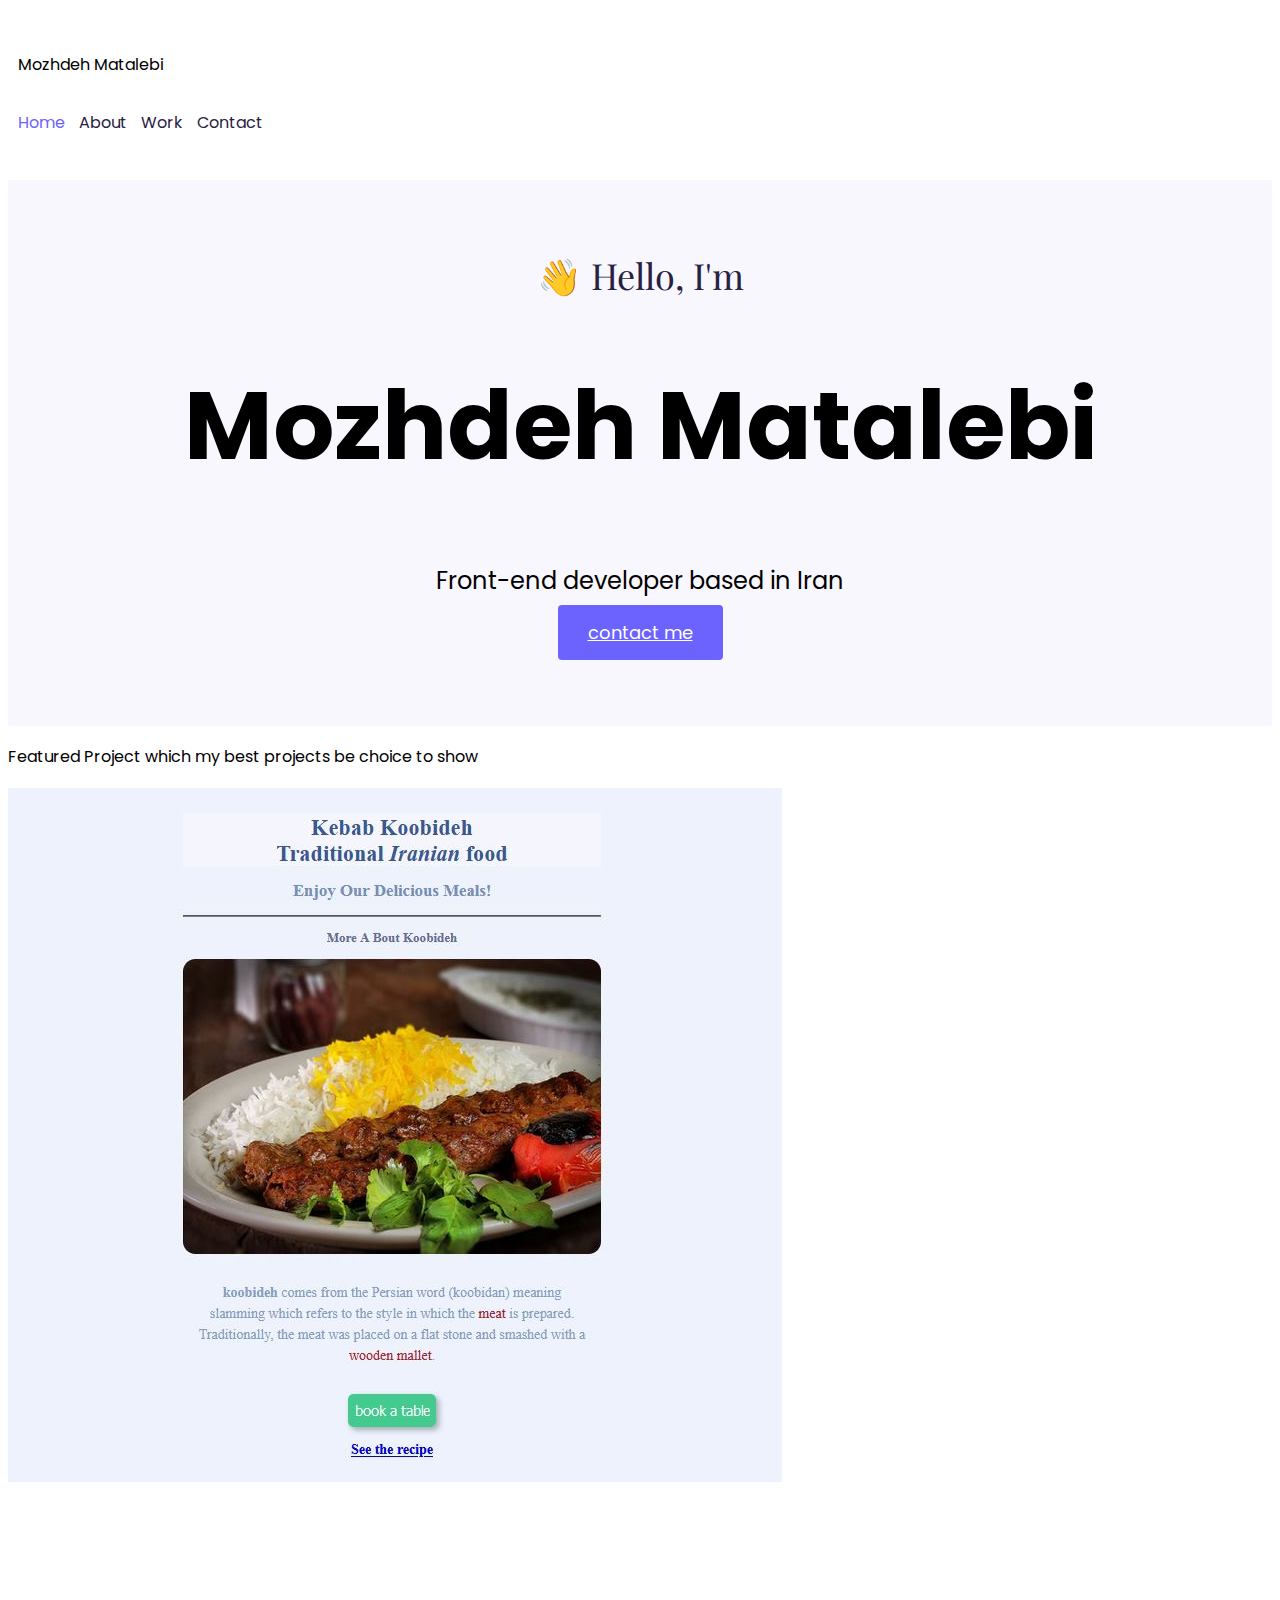
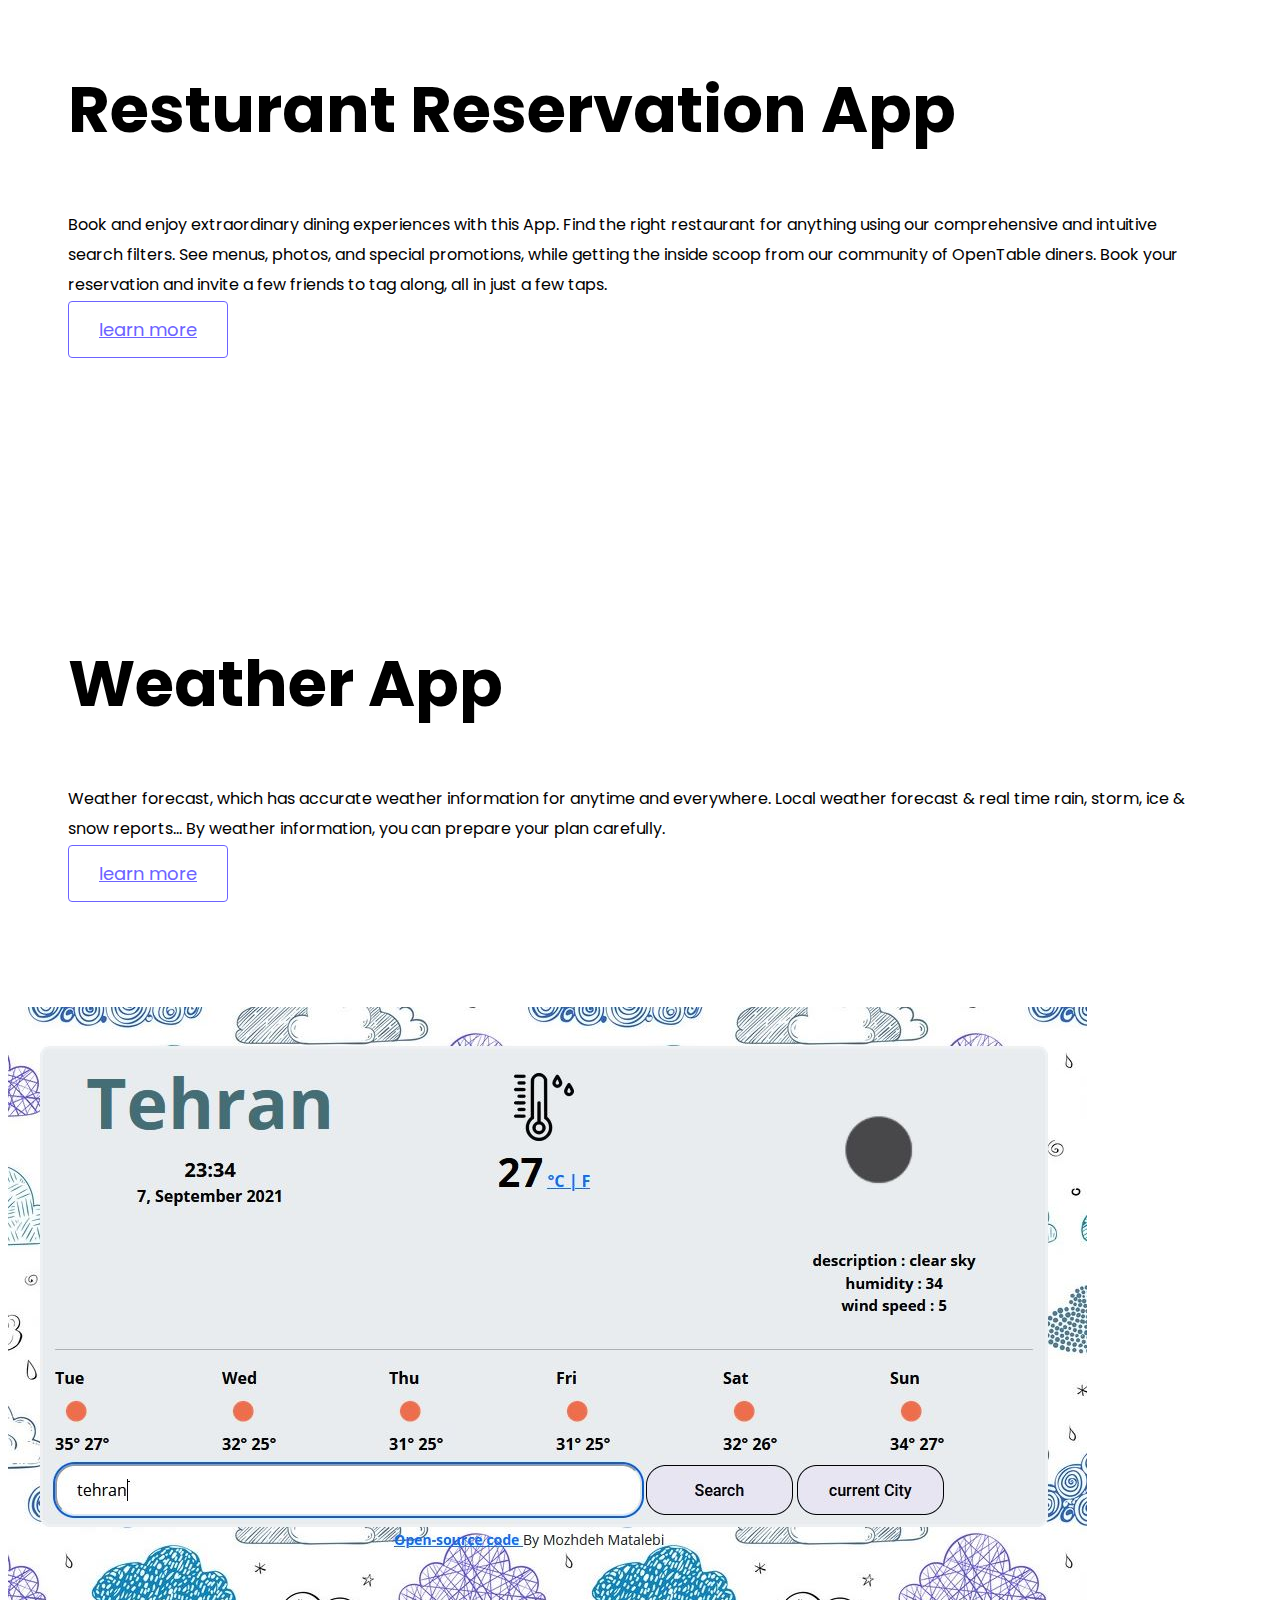
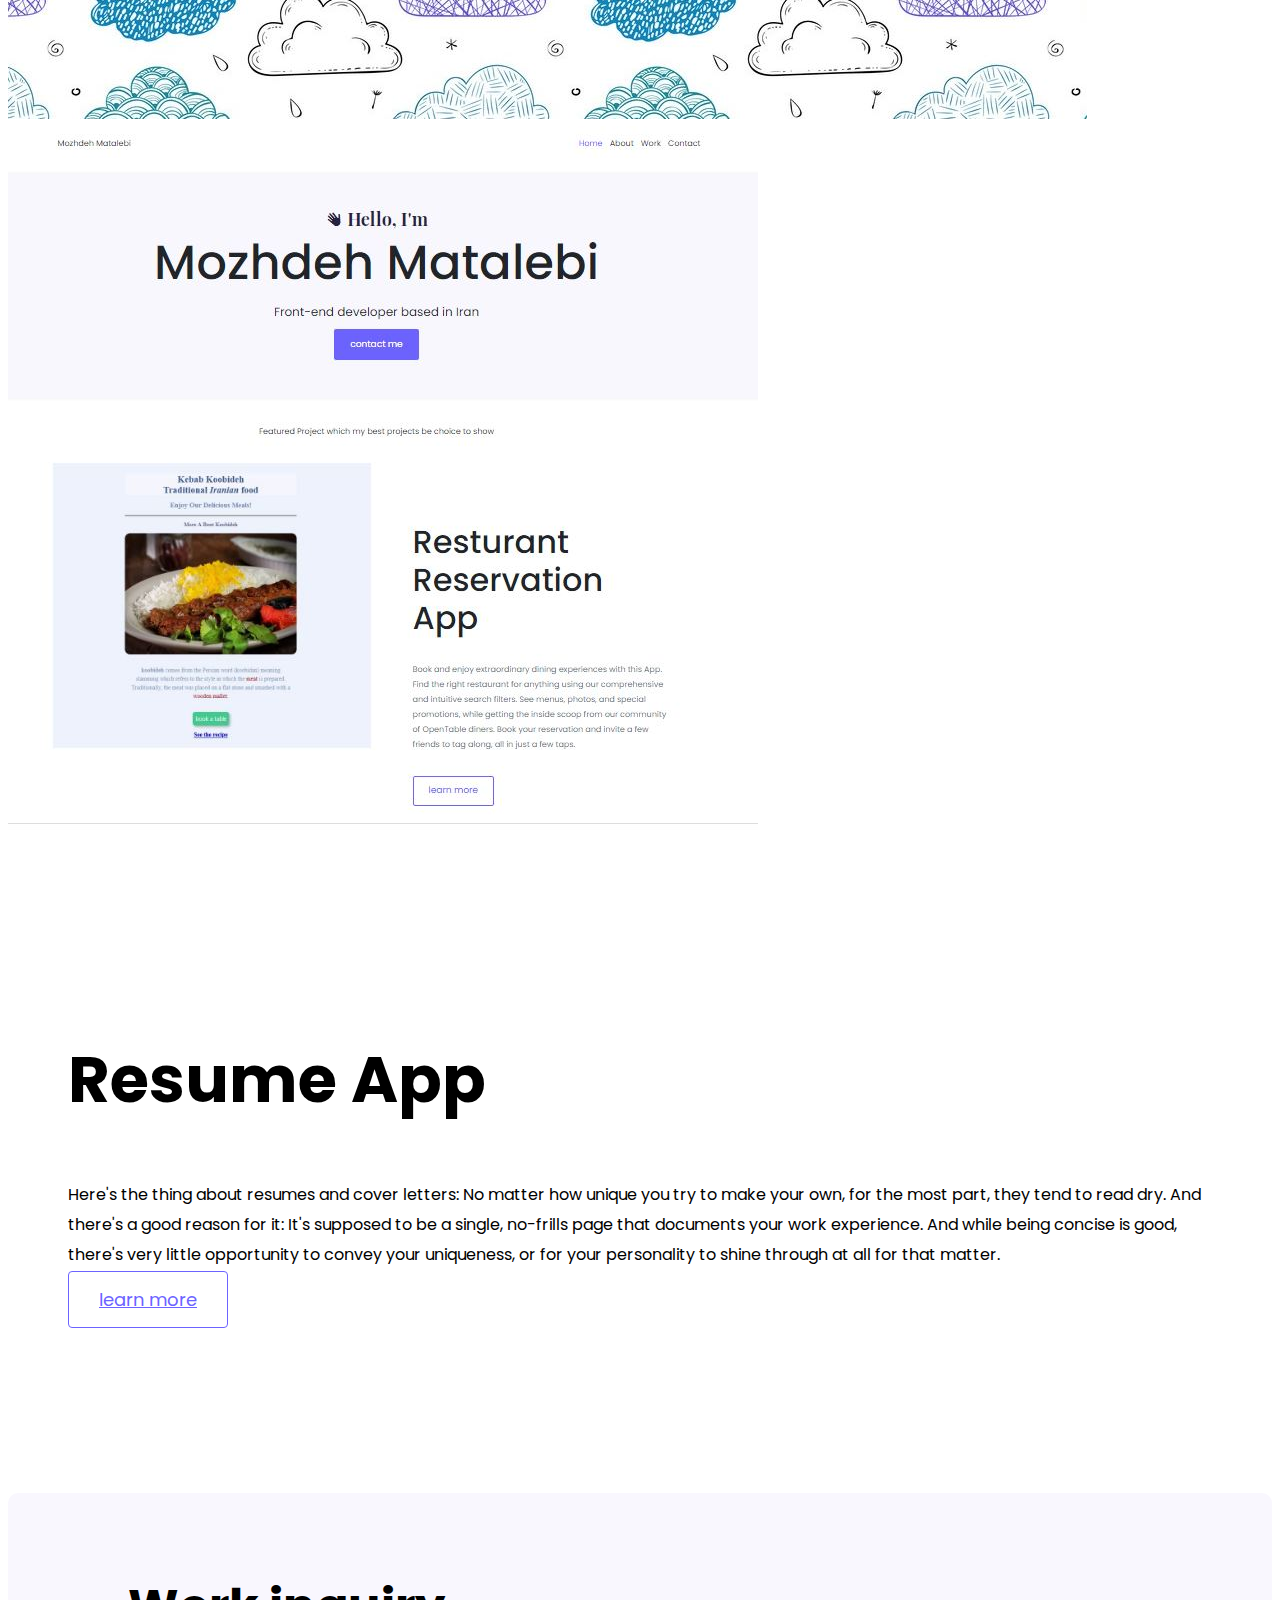
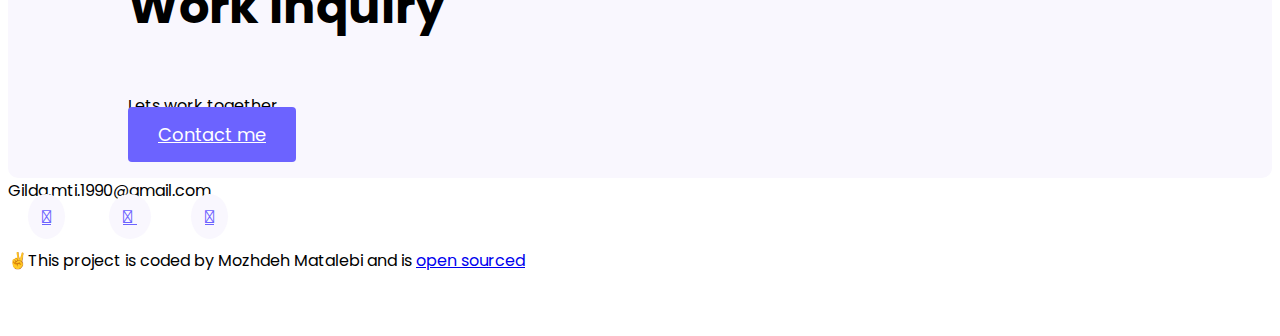
<file: index.html>
<!DOCTYPE html>
<html>
  <head>
    <meta name="description" content="Mozhdeh is an front end engineer, based in Iran">
    <title>Front end developer-Mozhdeh Matalebi</title>

    <meta charset="UTF-8" />
    <link
      href="https://cdn.jsdelivr.net/npm/bootstrap@5.1.1/dist/css/bootstrap.min.css"
      rel="stylesheet"
      integrity="sha384-F3w7mX95PdgyTmZZMECAngseQB83DfGTowi0iMjiWaeVhAn4FJkqJByhZMI3AhiU"
      crossorigin="anonymous"
    />
    <script
      src="https://cdn.jsdelivr.net/npm/bootstrap@5.1.1/dist/js/bootstrap.bundle.min.js"
      integrity="sha384-/bQdsTh/da6pkI1MST/rWKFNjaCP5gBSY4sEBT38Q/9RBh9AH40zEOg7Hlq2THRZ"
      crossorigin="anonymous"
    ></script>
    <link href="src/styles.css" rel="stylesheet" type="text/css" />
    <link rel="preconnect" href="https://fonts.googleapis.com" />
    <link rel="preconnect" href="https://fonts.gstatic.com" crossorigin />
    <link
      href="https://fonts.googleapis.com/css2?family=Playfair+Display:wght@700;800;900&display=swap"
      rel="stylesheet"
    />
    <link rel="preconnect" href="https://fonts.googleapis.com" />
    <link rel="preconnect" href="https://fonts.gstatic.com" crossorigin />
    <link
      href="https://fonts.googleapis.com/css2?family=Poppins:wght@100;200;300;400;500&display=swap"
      rel="stylesheet"
    />
    <link
      rel="stylesheet"
      href="https://cdnjs.cloudflare.com/ajax/libs/font-awesome/4.7.0/css/font-awesome.min.css"
    />
  </head>

  <body>
      <div class="container">
    <nav class="d-flex justify-content-between">
         <ul> <li>
           Mozhdeh Matalebi</li>
         </ul>
         
           <ul>
          <li class="active">
            <a href="/" title="homepage" >Home</a></li>
          <li><a href="/about.html" title="aboutpage mozhdeh">About</a></li>
          <li><a href="/work.html" title=" mozhdeh workpage">Work</a></li>
          <li><a href="/contact.html" title="contactpage mozhdeh">Contact</a></li>
        </ul>
      </div>
    </nav>

    <div class="hero">
      <p>👋 Hello, I'm</p>
      <h1>Mozhdeh Matalebi</h1>
      <h2 class="mb-3">Front-end developer based in Iran</h2>
      <div>
        <a href="/contact.html"  title="contact me"class="btn btn-branding">contact me</a>
      </div>
    </div>
    <p class="text-center m-5">
      Featured Project which my best projects be choice to show
    </p>
    <div class="container">
      <div class="row mb-5">
        <div class="col d-none d-lg-block">
          <img src="src/cH4m-yogurt.png" class="img-fluid" alt="firstProj" />
        </div>
        <div class="col">
          <div class="project-description">
            <h2 class="mb-5">Resturant Reservation App</h2>
            <p class="mb-5 text-muted">
                Book and enjoy extraordinary dining experiences with this App. Find the right restaurant for anything using our comprehensive and intuitive search filters. See menus, photos, and special promotions, while getting the inside scoop from our community of OpenTable diners. Book your reservation and invite a few friends to tag along, all in just a few taps.
            </p>
            <a href="/work.html" class="btn btn-branding-outline" title="more about it">learn more </a>
          </div>
        </div>
      </div>
      <div class="row mb-5">
        <div class="col">
          <div class="project-description">
            <h2 class="mb-5">Weather App</h2>
            <p class="mb-5 text-muted">
                Weather forecast, which has accurate weather information for anytime and everywhere. Local weather forecast & real time rain, storm, ice & snow reports... By weather information, you can prepare your plan carefully.
            </p>
            <a href="/work.html" class="btn btn-branding-outline" title="more about it">learn more </a>
          </div>
        </div>
        <div class="col d-none d-lg-block">
          <img src="src/jxM9-weather.png" class="img-fluid" alt="weatherProj" />
        </div>
      </div>
      <div class="row mb-5">
        <div class="col d-none d-lg-block">
          <img src="src/dgHV-dictionary.png" class="img-fluid" alt="dictionaryProj" />
        </div>
        <div class="col">
          <div class="project-description">
            <h2 class="mb-5">Resume App</h2>
            <p class="mb-5 text-muted">
                Here's the thing about resumes and cover letters: No matter how unique you try to make your own, for the most part, they tend to read dry. And there's a good reason for it: It's supposed to be a single, no-frills page that documents your work experience. And while being concise is good, there's very little opportunity to convey your uniqueness, or for your personality to shine through at all for that matter.
            </p>
            <a href="/work.html" class="btn btn-branding-outline" title="more about it">learn more </a>
          </div>
        </div>
      </div>
   
      <footer>
        <div class="contact-box justify-content-between mb-5 d-none d-md-flex">
          <div>
        <h3>Work inquiry</h3>
        <p class="text-muted">Lets work together</p>
          </div>
        <div>
        <a href="/contact.html" title="aboutme" class="btn btn-branding">Contact me</a>
      </div>  
      </div>
        <div class="d-flex justify-content-center mb-5"
        <a href="mailto:patricia@gmail.com>"
         class="email-link">  Gilda.mti.1990@gmail.com</a>
        </div>
         <div class="social-links  d-flex justify-content-center ">
      <a href="https://www.instagram.com/gilda.mti" title="instagram profile" target="_blank"> <i class="fab fa-instagram"></i></a>
      <a href="https://github.com/GildaMti" title="github profile" target="_blank"> <i class="fab fa-github"></i> </a>
      <a href="https://www.facebook.com/gildamti"title="facebook profile" target="_blank"> <i class="fab fa-facebook"></i>
      </a>

      </div>
      <p class="text-center mt-4">
          ✌️This project is coded by Mozhdeh Matalebi and is 
        <a href="https://github.com/GildaMti/portfolio" title="github profile" target="_blank">
        open sourced
        </a>
      </p>
          </footer>
    
    </div>

  </body>
</html>
</file>
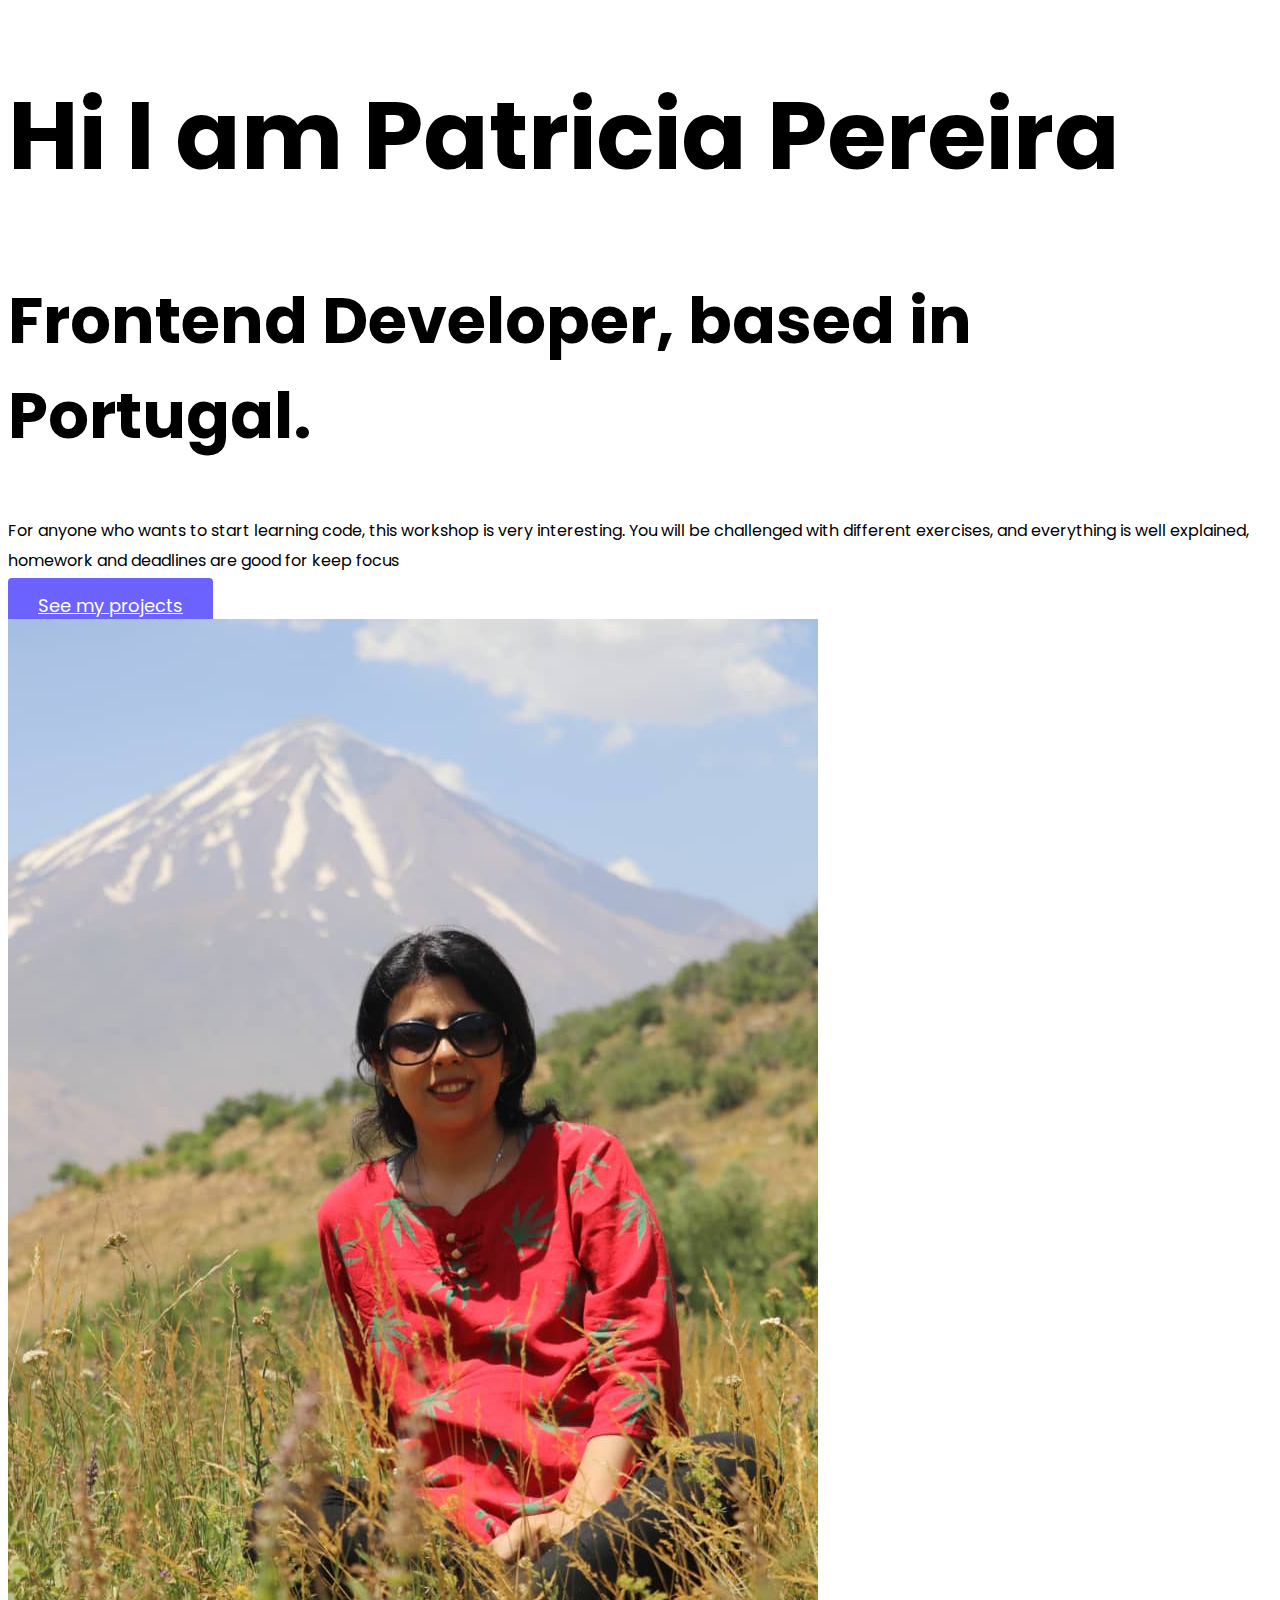
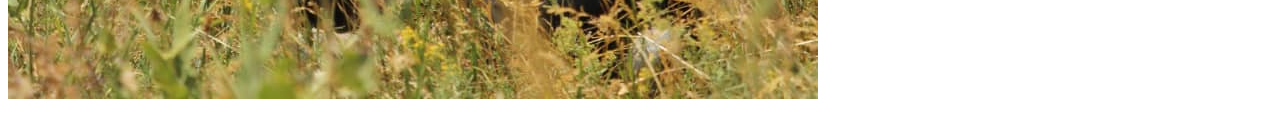
<file: about.html>
<!DOCTYPE html>
<html>
  <head>
    <title>portfolio project</title>
    <meta charset="UTF-8" />
    <link
      href="https://cdn.jsdelivr.net/npm/bootstrap@5.1.1/dist/css/bootstrap.min.css"
      rel="stylesheet"
      integrity="sha384-F3w7mX95PdgyTmZZMECAngseQB83DfGTowi0iMjiWaeVhAn4FJkqJByhZMI3AhiU"
      crossorigin="anonymous"
    />
    <script
      src="https://cdn.jsdelivr.net/npm/bootstrap@5.1.1/dist/js/bootstrap.bundle.min.js"
      integrity="sha384-/bQdsTh/da6pkI1MST/rWKFNjaCP5gBSY4sEBT38Q/9RBh9AH40zEOg7Hlq2THRZ"
      crossorigin="anonymous"
    ></script>
    <link href="src/styles.css" rel="stylesheet" type="text/css" />
    <link rel="preconnect" href="https://fonts.googleapis.com" />
    <link rel="preconnect" href="https://fonts.gstatic.com" crossorigin />
    <link
      href="https://fonts.googleapis.com/css2?family=Playfair+Display:wght@700;800;900&display=swap"
      rel="stylesheet"
    />
    <link rel="preconnect" href="https://fonts.googleapis.com" />
    <link rel="preconnect" href="https://fonts.gstatic.com" crossorigin />
    <link
      href="https://fonts.googleapis.com/css2?family=Poppins:wght@100;200;300;400;500&display=swap"
      rel="stylesheet"
    />
    <link
      rel="stylesheet"
      href="https://cdnjs.cloudflare.com/ajax/libs/font-awesome/4.7.0/css/font-awesome.min.css"
    />
  </head>
  <body>
    <div class="about-section container">
      <div class="row">
        <div class="col-md-6">
          <div class="about-section-content">
            <h1 class="mb-4">
              Hi I am Patricia Pereira
            </h1>
            <h2 class="mb-4">Frontend Developer, based in Portugal.</h2>
            <p class="mb-4">
              For anyone who wants to start learning code, this workshop is very
              interesting. You will be challenged with different exercises, and
              everything is well explained, homework and deadlines are good for
              keep focus
            </p>
            <a href="#" class="btn btn-branding">See my projects</a>
          </div>
        </div>
        <div class="col-lg-6">
          <img src="/src/cwgI-patricia.png" alt="" class="image-fluid" />
        </div>
      </div>
    </div>
  </body>
</html>
</file>
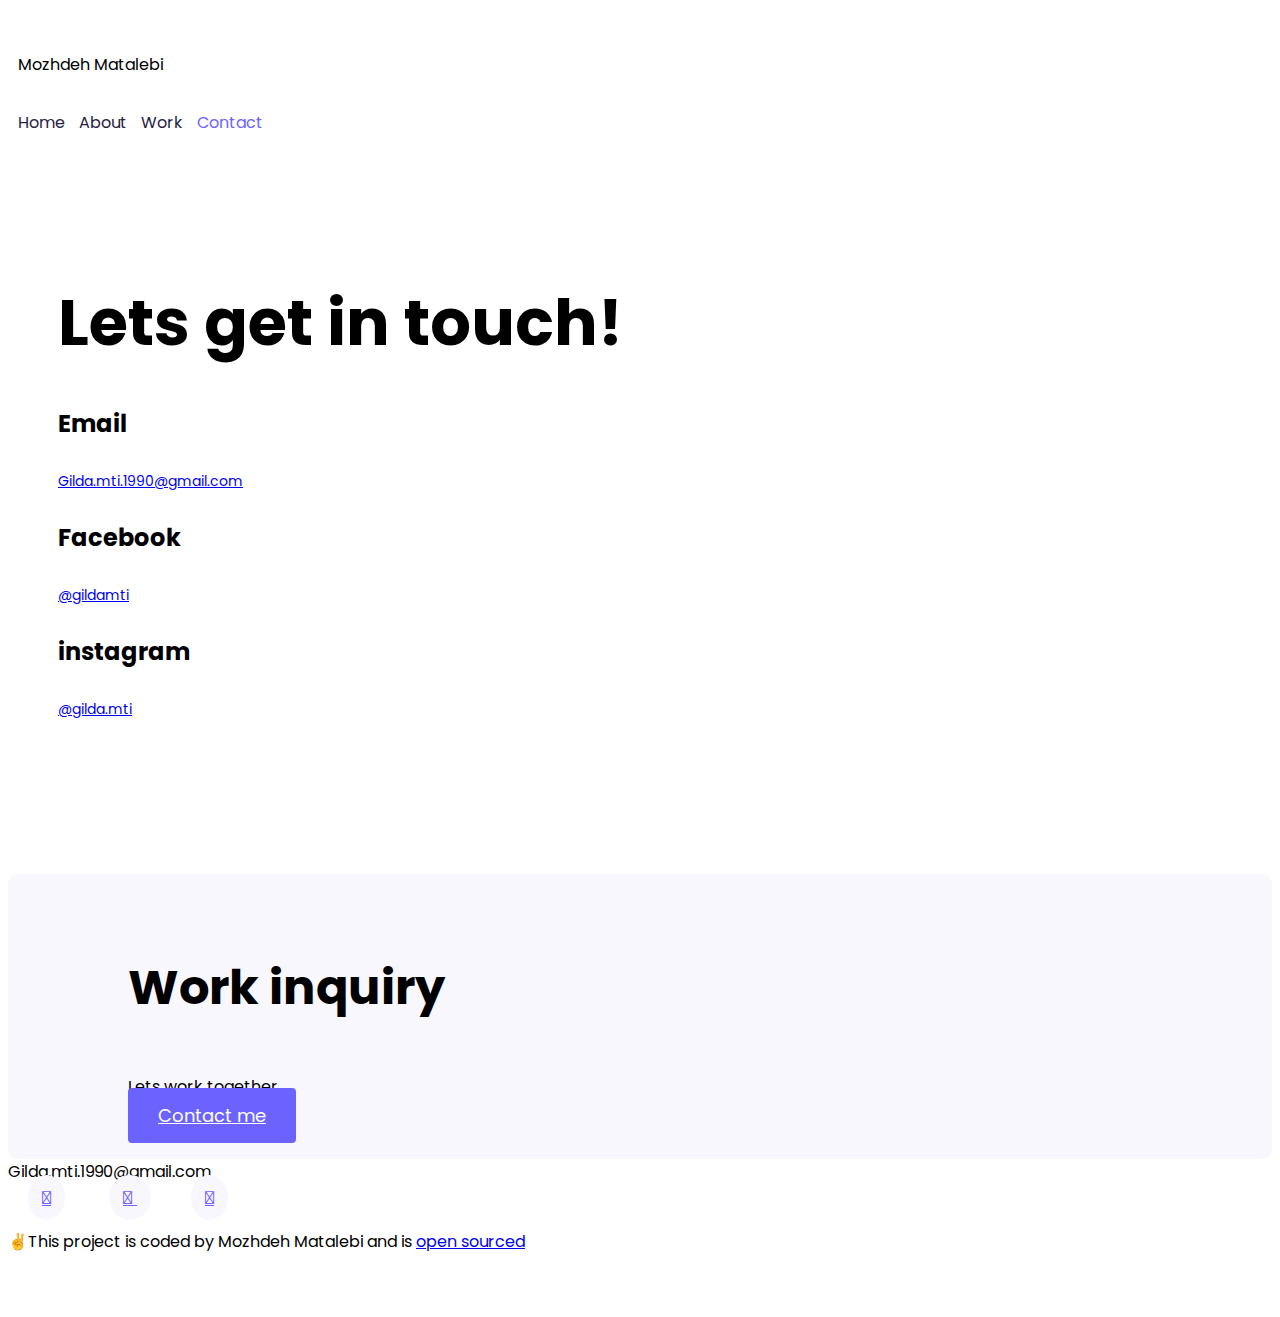
<file: contact.html>
<!DOCTYPE html>
<html>
  <head>
      <meta name="description" content="contact to Mozhdeh Matalebi">
    <title>contact Mozhdeh matalebi</title>
    <meta charset="UTF-8" />
    <link
      href="https://cdn.jsdelivr.net/npm/bootstrap@5.1.1/dist/css/bootstrap.min.css"
      rel="stylesheet"
      integrity="sha384-F3w7mX95PdgyTmZZMECAngseQB83DfGTowi0iMjiWaeVhAn4FJkqJByhZMI3AhiU"
      crossorigin="anonymous"
    />
    <script
      src="https://cdn.jsdelivr.net/npm/bootstrap@5.1.1/dist/js/bootstrap.bundle.min.js"
      integrity="sha384-/bQdsTh/da6pkI1MST/rWKFNjaCP5gBSY4sEBT38Q/9RBh9AH40zEOg7Hlq2THRZ"
      crossorigin="anonymous"
    ></script>
    <link href="src/styles.css" rel="stylesheet" type="text/css" />
    <link rel="preconnect" href="https://fonts.googleapis.com" />
    <link rel="preconnect" href="https://fonts.gstatic.com" crossorigin />
    <link
      href="https://fonts.googleapis.com/css2?family=Playfair+Display:wght@700;800;900&display=swap"
      rel="stylesheet"
    />
    <link rel="preconnect" href="https://fonts.googleapis.com" />
    <link rel="preconnect" href="https://fonts.gstatic.com" crossorigin />
    <link
      href="https://fonts.googleapis.com/css2?family=Poppins:wght@100;200;300;400;500&display=swap"
      rel="stylesheet"
    />
    <link
      rel="stylesheet"
      href="https://cdnjs.cloudflare.com/ajax/libs/font-awesome/4.7.0/css/font-awesome.min.css"
    />
  </head>
  <body>
      <div class="container">
          <nav class="d-flex justify-content-between">
               <ul>
                 <li>
                   Mozhdeh Matalebi
                 </li>
                </ul>
                 <ul>
                <li >
                  <a href="/" title="homepage" >Home</a></li>
                <li><a href="/about.html" title="aboutpage mozhdeh">About</a></li>
                <li><a href="/work.html" title=" mozhdeh workpage">Work</a></li>
                <li class="active"><a href="/contact.html" title="contactpage mozhdeh">Contact</a></li>
              </ul>
            </div>
          </nav>
    <div class="content-container container">
      <div class="content">
        <h1 class="mb-5">
          Lets get in touch!
        </h1>
        <h3>
          Email
        </h3>
        <p>
          <a href="mailto:Gilda.mti.1990@gmail.com" title="email link"> Gilda.mti.1990@gmail.com </a>
        </p>
        <h3>
          Facebook
        </h3>
        <p>
          <a href="https://facebook.com/gildamti"  title="facebook link" target="blank"> @gildamti</a>
        </p>
        <h3>
          instagram
        </h3>

        <p>
          <a href="https://instagram.com/gilda.mti" title="instagram link" target="blank"> @gilda.mti</a>
        </p>
      </div>
    </div>
    <footer class="container">
        <div class="contact-box justify-content-between mb-5 d-none d-md-flex">
          <div>
        <h3>Work inquiry</h3>
        <p class="text-muted">Lets work together</p>
          </div>
        <div>
        <a href="/contact.html" title="aboutme" class="btn btn-branding">Contact me</a>
      </div>  
      </div>
        <div class="d-flex justify-content-center mb-5"
        <a href="mailto:gilda.mti.1990@gmail.com>"
         class="email-link"> Gilda.mti.1990@gmail.com</a>
        </div>
         <div class="social-links  d-flex justify-content-center ">
            <a href="https://www.instagram.com/gilda.mti" title="instagram profile" target="_blank"> <i class="fab fa-instagram"></i></a>
            <a href="https://github.com/GildaMti" title="github profile" target="_blank"> <i class="fab fa-github"></i> </a>
            <a href="https://www.facebook.com/gildamti"title="facebook profile" target="_blank"> <i class="fab fa-facebook"></i>
            </a>
      
            </div>
            <p class="text-center mt-4">
                ✌️This project is coded by Mozhdeh Matalebi and is 
              <a href="https://github.com/GildaMti/portfolio" title="github profile" target="_blank">
              open sourced
              </a>
      </p>
          </footer>
  </body>

</html>
</file>
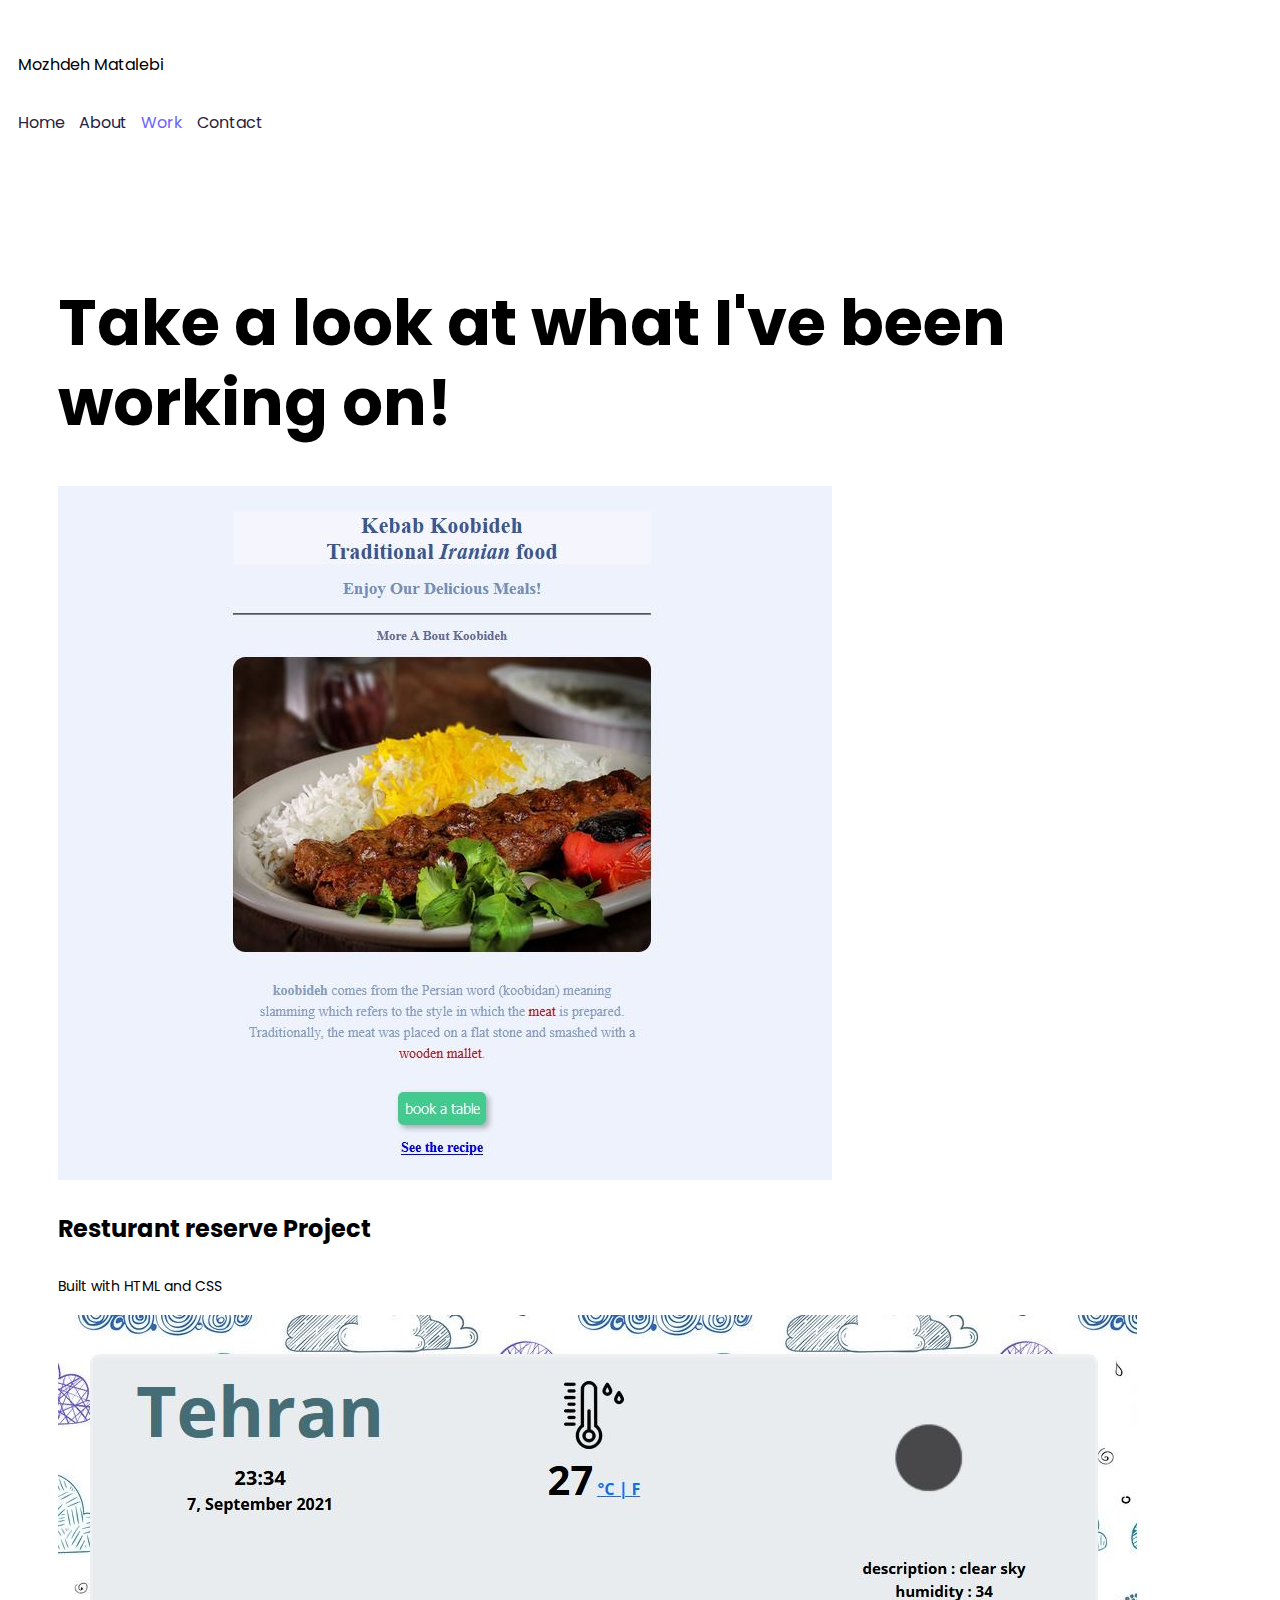
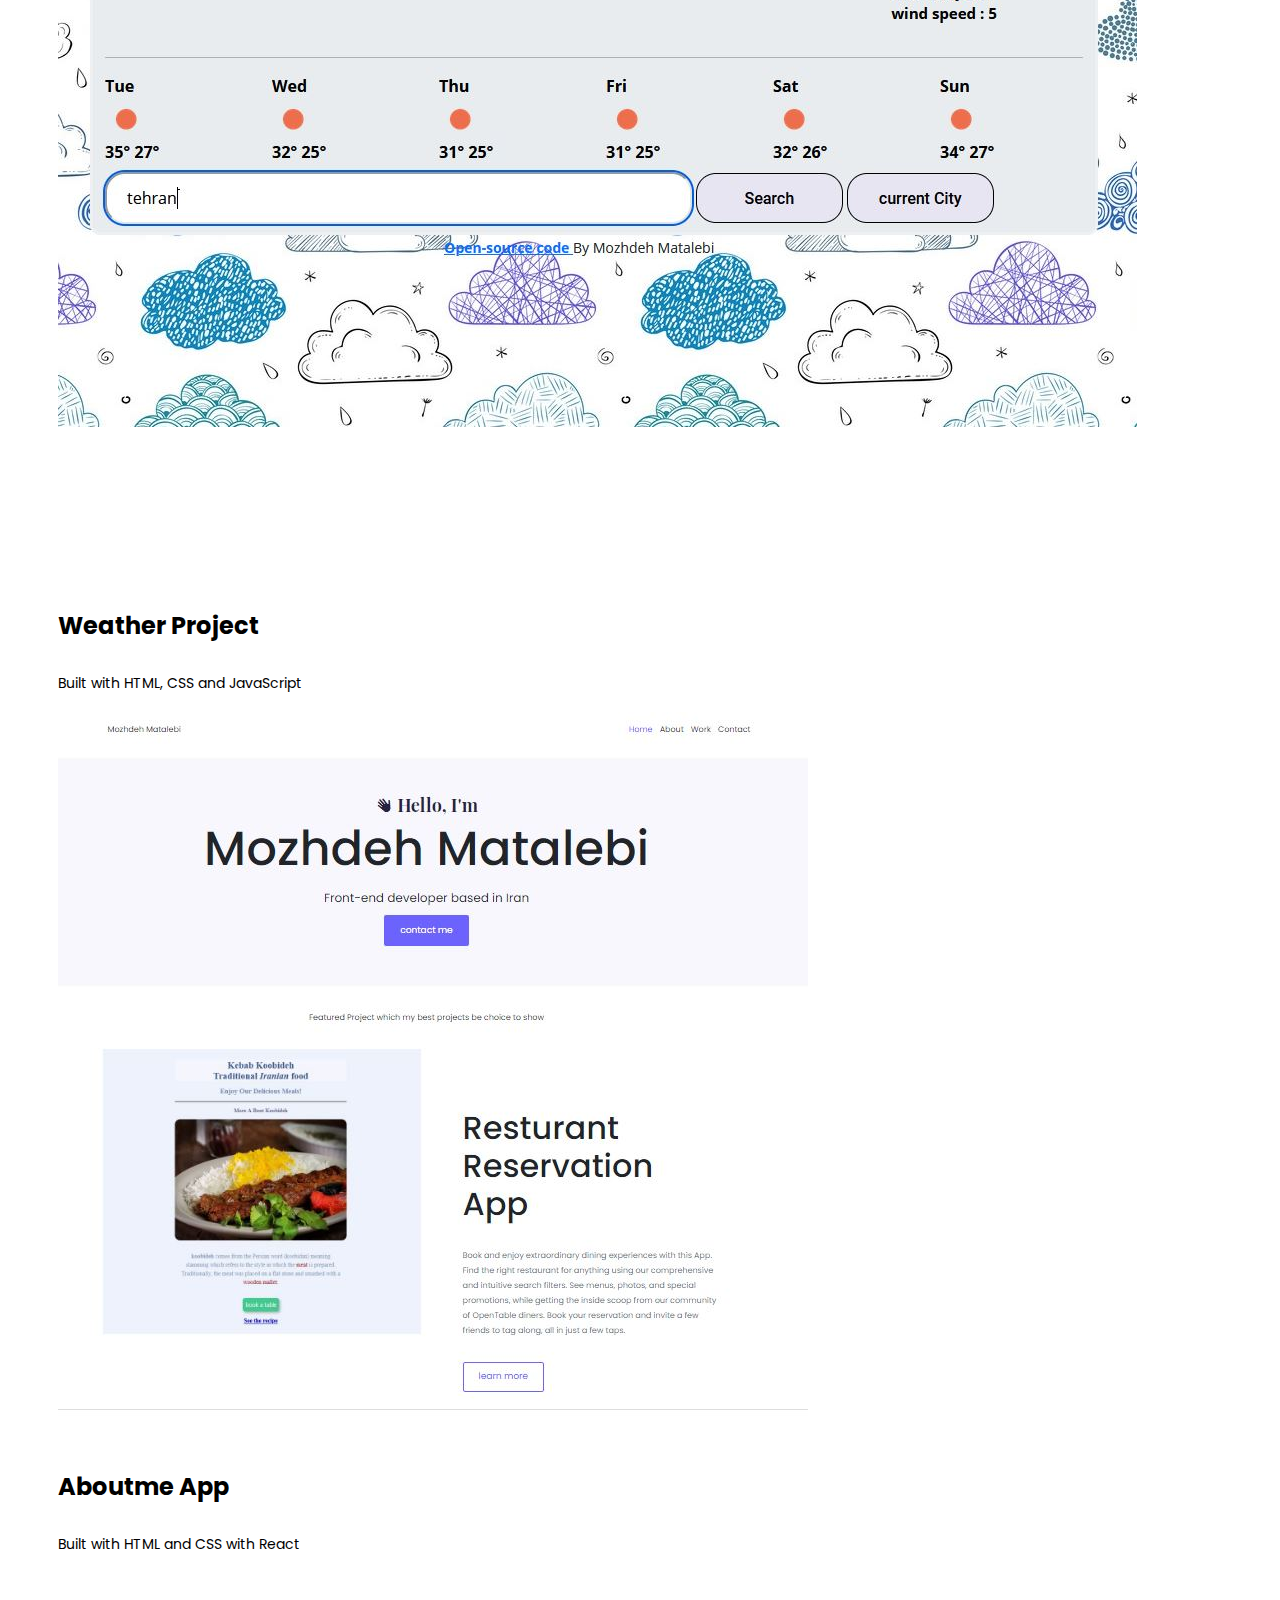
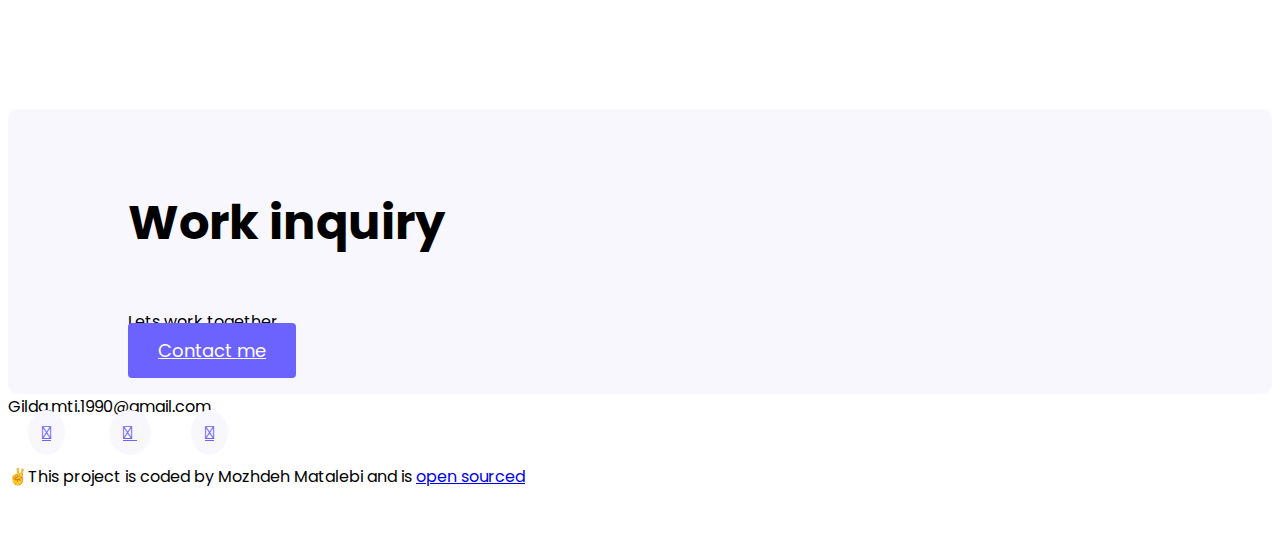
<file: work.html>
<!DOCTYPE html>
<html>
  <head>
      <meta name="description" content="Works of Mozhdeh Matatlebi">
    <title>Mozhdeh Matalebi projects</title>
    <meta charset="UTF-8" />
    <link
      href="https://cdn.jsdelivr.net/npm/bootstrap@5.1.1/dist/css/bootstrap.min.css"
      rel="stylesheet"
      integrity="sha384-F3w7mX95PdgyTmZZMECAngseQB83DfGTowi0iMjiWaeVhAn4FJkqJByhZMI3AhiU"
      crossorigin="anonymous"
    />
    <script
      src="https://cdn.jsdelivr.net/npm/bootstrap@5.1.1/dist/js/bootstrap.bundle.min.js"
      integrity="sha384-/bQdsTh/da6pkI1MST/rWKFNjaCP5gBSY4sEBT38Q/9RBh9AH40zEOg7Hlq2THRZ"
      crossorigin="anonymous"
    ></script>
    <link href="src/styles.css" rel="stylesheet" type="text/css" />
    <link rel="preconnect" href="https://fonts.googleapis.com" />
    <link rel="preconnect" href="https://fonts.gstatic.com" crossorigin />
    <link
      href="https://fonts.googleapis.com/css2?family=Playfair+Display:wght@700;800;900&display=swap"
      rel="stylesheet"
    />
    <link rel="preconnect" href="https://fonts.googleapis.com" />
    <link rel="preconnect" href="https://fonts.gstatic.com" crossorigin />
    <link
      href="https://fonts.googleapis.com/css2?family=Poppins:wght@100;200;300;400;500&display=swap"
      rel="stylesheet"
    />
    <link
      rel="stylesheet"
      href="https://cdnjs.cloudflare.com/ajax/libs/font-awesome/4.7.0/css/font-awesome.min.css"
    />
  </head> <body>
      <div class="container">
          <nav class="d-flex justify-content-between">
            <ul>
              <li>
                Mozhdeh Matalebi
              </li>
            </ul>    
            <ul>
                <li >
                  <a href="/" title="homepage" >Home</a></li>
                <li><a href="/about.html" title="aboutpage mozhdeh">About</a></li>
                <li class="active"><a href="/work.html" title=" mozhdeh workpage">Work</a></li>
                <li><a href="/contact.html" title="contactpage mozhdeh">Contact</a></li>
              </ul>
            </div>
          </nav>
  <div class="content-container container">
    <div class="content">
      <h1 class="mb-5">
        Take a look at what I've been working on!
      </h1>
      <div class="row">
        
        <div class="col-md-6 mb-5">
          <img
            src="src/cH4m-yogurt.png"
            class="img-fluid mb-3 rounded"
            alt="" title="resturant proj"
          />
          <h3 class="text-center text-muted m-0">Resturant reserve Project</h3>
          <p class="text-center">Built with HTML and CSS</p>
        </div>

        <div class="col-md-6 mb-5">
          <img
            src="src/jxM9-weather.png"
            class="img-fluid mb-3 rounded"
            alt="" title="weather app"
          />
        </br>
      </br>
    </br>
  </br>
  <br>
</br>
</br>
          <h3 class="text-center text-muted m-0">Weather Project</h3>
        
          <p class="text-center">Built with HTML, CSS and JavaScript</p>
        </div>
        <div class="col-md-6 mb-5">
          <img
            src="src/dgHV-dictionary.png"
            class="img-fluid mb-3 rounded"
            alt=""
            title="about me"
          />
          <h3 class="text-center text-muted m-0">Aboutme App</h3>
          <p class="text-center">Built with HTML and CSS with React</p>
        </div>

       
      </div>
    </div>
  </div>
  <footer class="container">
      <div class="contact-box justify-content-between mb-5 d-none d-md-flex">
        <div>
      <h3>Work inquiry</h3>
      <p class="text-muted">Lets work together</p>
        </div>
      <div>
      <a href="/contact.html" title="aboutme" class="btn btn-branding">Contact me</a>
    </div>  
    </div>
      <div class="d-flex justify-content-center mb-5"
      <a href="mailto:gilda.mti.1990@gmail.com>"
       class="email-link"> Gilda.mti.1990@gmail.com</a>
      </div>
       <div class="social-links  d-flex justify-content-center ">
          <a href="https://www.instagram.com/gilda.mti" title="instagram profile" target="_blank"> <i class="fab fa-instagram"></i></a>
          <a href="https://github.com/GildaMti" title="github profile" target="_blank"> <i class="fab fa-github"></i> </a>
          <a href="https://www.facebook.com/gildamti"title="facebook profile" target="_blank"> <i class="fab fa-facebook"></i>
          </a>
    
          </div>
          <p class="text-center mt-4">
              ✌️This project is coded by Mozhdeh Matalebi and is 
            <a href="https://github.com/GildaMti/portfolio" title="github profile" target="_blank">
            open sourced
            </a>
    </p>
        </footer>
 </body>
</html>
</file>
<file: src/styles.css>
:root {
  --branding-color: #6c63ff;
  --heading-font-family: "Playfair Display", serif;
  --default-font-family: "Poppins", sans-serif;
  --secondry-color: #f9f7fe;
}
body {
  font-family: var(--default-font-family);
}
h1 h2 h3 h4 h5 h6 {
  color: black;
  font-family: var(--heading-font-family);
  font-weight: bold;
}
h1 {
  font-size: 96px;
  line-height: 1.5;
}
h2 {
  font-size: 64px;
}
h3 {
  font-size: 48px;
}
p {
  font-family: var(--default-font-family);
  font-weight: normal;
  font-size: 16px;
  line-height: 30px;
}
.hero {
  background: var(--secondry-color);
  text-align: center;
  padding: 80px 20px;
}
.hero p {
  font-family: "Playfair Display", serif;
  font-size: 36px;
  margin: 0;
  color: #272142;
}
.hero h2 {
  font-family: "Poppins", sans-serif;
  font-weight: normal;
  font-size: 24px;
  line-height: 1.5;
}
.btn-branding {
  background: var(--branding-color);
  border-radius: 4px;
  color: white;
  line-height: 27px;
  font-size: 18px;
  padding: 15px 30px;
}
.btn-branding-outline {
  border-radius: 4px;
  color: var(--branding-color);
  line-height: 27px;
  font-size: 18px;
  padding: 15px 30px;
  border: 1px solid var(--branding-color);
}
.project-description {
  padding: 120px 60px;
}

.content-container {
  padding: 60px 20px;
}
.content {
  margin: 30px;
}
.content h1 {
  font-size: 64px;
  line-height: 80px;
}
.content h2 {
  font-size: 18px;
  font-family: var(--default-font-family);
}
.content h3 {
  font-size: 24px;
  line-height: 1.5;
  font-family: var(--default-font-family);
}
.content p {
  font-size: 14px;
}
.logo {
  max-height: 40px;
}
nav {
  padding: 20px 0;
}
nav ul {
  padding: 0;
}
nav li {
  display: inline;
  list-style: none;
  line-height: 42px;
  margin-left: 10px;
}
nav a {
  text-decoration: none;
  color: #272142;
  transition: all 100ms ease-in-out;
}

nav a:hover,
nav li.active a {
  color: var(--branding-color);
}
footer {
  margin: 60px 0;
}
footer .email-link {
  text-decoration: none;
  color: black;
  font-size: 24px;
  text-align: center;
}
footer .email-link:hover {
  color: var(--branding-color);
}
footer .social-links a {
  margin: 0 20px;
  color: var(--branding-color);
  background: var(--secondry-color);
  padding: 10px 14px;
  font-size: 18px;
  border-radius: 50%;
  transition: all 100ms ease-in-out;
}
footer .social-links a:hover {
  color: white;
  background: var(--branding-color);
}
footer .contact-box {
  background: var(--secondry-color);
  padding: 30px 120px;
  border-radius: 10px;
}
footer .contact-box p {
  margin: 0;
}
.pic {
  width: 500px;
}
@media (max-width: 900px) {
  .project-description {
    padding: 0;
    text-align: center;
  }
  h1 {
    font-size: 44px;
    line-height: 56px;
  }
  h2 {
    font-size: 44px;
  }
  h3 {
    font-size: 20px;
  }

  .content {
    padding: 0;
    text-align: center;
  }
  nav a {
    font-size: 14px;
  }
}
</file>
